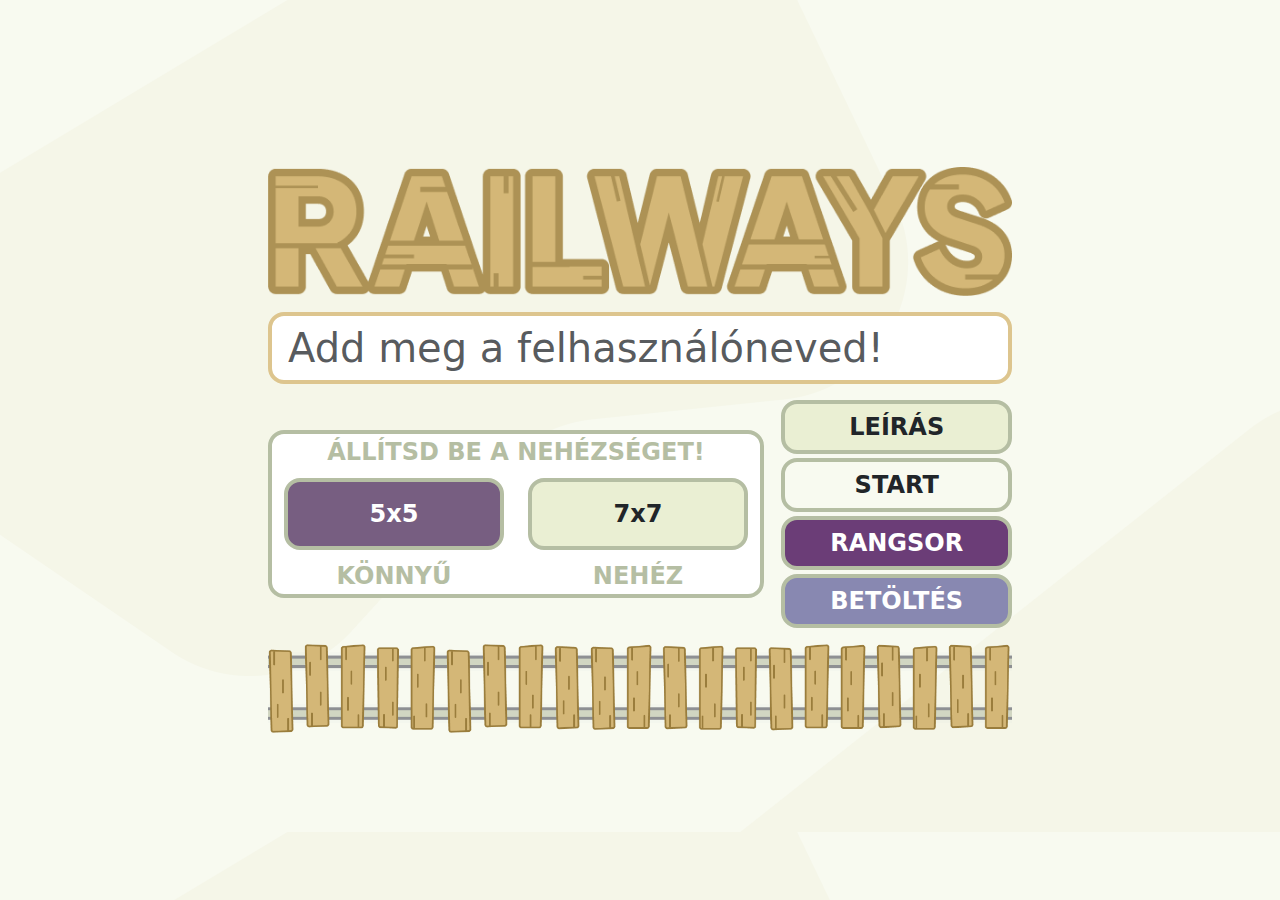
<file: index.html>
<!DOCTYPE html>
<html lang="hu">

<head>
    <meta charset="UTF-8">
    <meta name="viewport" content="width=device-width, initial-scale=1.0">
    <title>Railways Game </title>
    <link href="https://cdn.jsdelivr.net/npm/bootstrap@5.3.3/dist/css/bootstrap.min.css" rel="stylesheet" integrity="sha384-QWTKZyjpPEjISv5WaRU9OFeRpok6YctnYmDr5pNlyT2bRjXh0JMhjY6hW+ALEwIH" crossorigin="anonymous">
    <link rel="stylesheet" href="style.css">
    <link rel="icon" href="assets/images/favIco/favIcon.png" type="image/x-icon">
</head>

<body>
    <!-- Main menu -->
    <div class="container" id="menuScreen">
        <div class="row mb-3">
            <div class="col text-center">
                <img src="assets/images/screenElements/title.png" class="img-fluid" id="title" alt="Railways">
            </div>
        </div>
        <div class="row">
            <div class="col mb-3 text-center ">
                <input type="text" name="playerName" class="form-control m-0" id="usernameInput" placeholder="Add meg a felhasználóneved!">
            </div>
        </div>
        <div class="row m-0 justify-content-center align-items-center">
            <div class="col-8 text-center" id="difficultySection">
                <div class="row mb-2">
                    <span id="difficultyText">ÁLLÍTSD BE A NEHÉZSÉGET!</span>
                </div>
                <div class="row mb-2">
                    <div class="col-6 d-flex">
                        <button class="btn active" id="easyBtn">5x5</button>
                    </div>
                    <div class="col-6 d-flex">
                        <button class="btn" id="hardBtn">7x7</button>
                    </div>
                </div>
                <div class="row">
                    <div class="col">
                        <span>KÖNNYŰ</span>
                    </div>
                    <div class="col">
                        <span>NEHÉZ</span>
                    </div>
                </div>
            </div>

            <!-- Second column content -->
            <div class="col-4 m-0"> <!-- Centering inside the second column -->
                <div class="row d-flex justify-content-end">
                    <button class="btn mb-1" id="descriptionBtn">LEÍRÁS</button>
                </div>
                <div class="row d-flex justify-content-end">
                    <button class="btn mb-1" id="startGameBtn">START</button>
                </div>
                <div class="row d-flex justify-content-end">
                    <button class="btn mb-1" id="menuLeaderboardBtn">RANGSOR</button>
                </div>
                <div class="row d-flex justify-content-end">
                    <button class="btn" id="loadGameBtn">BETÖLTÉS</button>
                </div>
            </div>
        </div>
        <div class="row mt-3">
            <img src="/assets/images/screenElements/rail.png" class="img-fluid" alt="rail">
        </div>
    </div>

    <!-- Description screen -->
    <div class="container-lg" id="descriptionScreen">
        <div class="container" id="innerDescription">
            <div class="row">
                <div class="col text-center">
                    <img src="assets/images/screenElements/title.png" class="img-fluid" alt="RAILWAYS">
                </div>
            </div>
            <div class="row mt-3">
                <div class="col">
                    <p>
                        A játék különböző méretű négyzetrácsos hálón játszódhat, ahol a célunk az, hogy egy összefüggő körvasútvonalat alkossunk úgy, hogy minden olyan helyre eljusson a vonat, ahova lehetséges.
                        A térképen több különböző típusú mező található, melyek a játék kezdetén látszódnak a térképen:
                    </p>
                    <ul>
                        <li><b>Üres mező:</b> Ebben a cellában a vasútvonal a belépési irányon kívül maradék három irányba tud haladni.</li>
                        <li><b>Híd mező:</b> Ezen a mezőn a vasútvonalat csak a híd által megadott egyenes írányban lehet megépíteni.</li>
                        <li><b>Hegy mező:</b> Ezeken a mezőkön a sziklák a cellának két szomszédos kijáratát lezárják, így csak 90°-ban elfordulva lehet továbbhaladni.</li>
                        <li><b>Oázis mező:</b> Erre a cellára nem lehet vasutat építeni.</li>
                    </ul>
                    <p>
                        <b>Irányítás</b>
                        <hr>
                        <ul>
                            <li>Egy mezőre kattintva lehelyezhető egy sín, vagy ha már van ott akkor görbíthető.</li>
                            <li>Egy mezőre jobb klikkel kattintva, ha van sín, el tudjuk forgatni.</li>
                            <li>Control + Bal klikk kombinációval egy sín törölhető.</li>
                        </ul>
                    </p>
                </div>
            </div>
            <div class="row">
                <div class="col text-center">
                    <button class="btn closeBtn" id="descriptionCloseBtn">Vissza</button>
                </div>
            </div>
        </div>
    </div>

    <div class="container-lg" id="gameScreen">
        <div class="row">
            <div class="col-5 d-flex flex-column justify-content-xl-center">
                <div class="row mb-3">
                    <img src="assets/images/screenElements/title.png" alt="Title">
                </div>
                <div class="row text-center m-0" id="gameStatSection">
                    <div class="row">
                        <div class="col regularText">ÚTVONALTERVEZŐ</div>
                    </div>
                    <div class="row">
                        <div class="col bigText" id="playerName">[JÁTÉKOS NEVE]</div>
                    </div>
                    <div class="row mt-2 mb-2">
                        <hr>
                    </div>
                    <div class="row">
                        <div class="col regularText">ELTELT IDŐ</div>
                    </div>
                    <div class="row">
                        <div class="col bigText" id="time"></div>
                    </div>
                </div>
                <div class="row m-2">
                    <button class="btn" id="saveGameBtn">MENTÉS</button>
                </div>
                <div class="row m-2">
                    <button class="btn" id="pauseResumeGameBtn">SZÜNET</button>
                </div>
                <div class="row m-2">
                    <button class="btn" id="restartGameBtn">ÚJRAKEZDÉS</button>
                </div>
                <div class="row m-2">
                    <button class="btn" id="backToMenuBtn">VISSZA A MENÜBE</button>
                </div>
            </div>
            <div class="col-7 m-0 d-flex justify-content-center flex-column" id="gameBoardContainer">
                <div id="gameBoard" class="grid-container">
                    <!-- Game board goes here -->
                </div>
            </div>
        </div>
    </div>

    <!-- Leaderboard div -->
    <div class="container" id="leaderBoardScreen">
        <div class="container" id="innerLeaderBoard">
            <div class="row">
                <div class="col text-center">
                    <img src="assets/images/screenElements/title.png" class="img-fluid" alt="Title">
                </div>
            </div>
            <div class="row mt-3">
                <div class="col">
                    <div class="table-container">
                        <table class="table table-striped">
                            <thead>
                            <tr>
                                <th scope="col">Helyezés</th>
                                <th scope="col">Név</th>
                                <th scope="col">Idő</th>
                            </tr>
                            </thead>
                            <tbody id="leaderboardTable">
                            <!-- Leaderboard rows go here -->
                            </tbody>
                        </table>
                    </div>
                </div>
            </div>
            <div class="row mt-3">
                <div class="col text-center">
                    <button class="btn closeBtn" id="leaderboardCloseBtn">Vissza</button>
                </div>
            </div>
        </div>
    </div>
    <script type="module" src="js/index.js"></script>
</body>

</html>
</file>
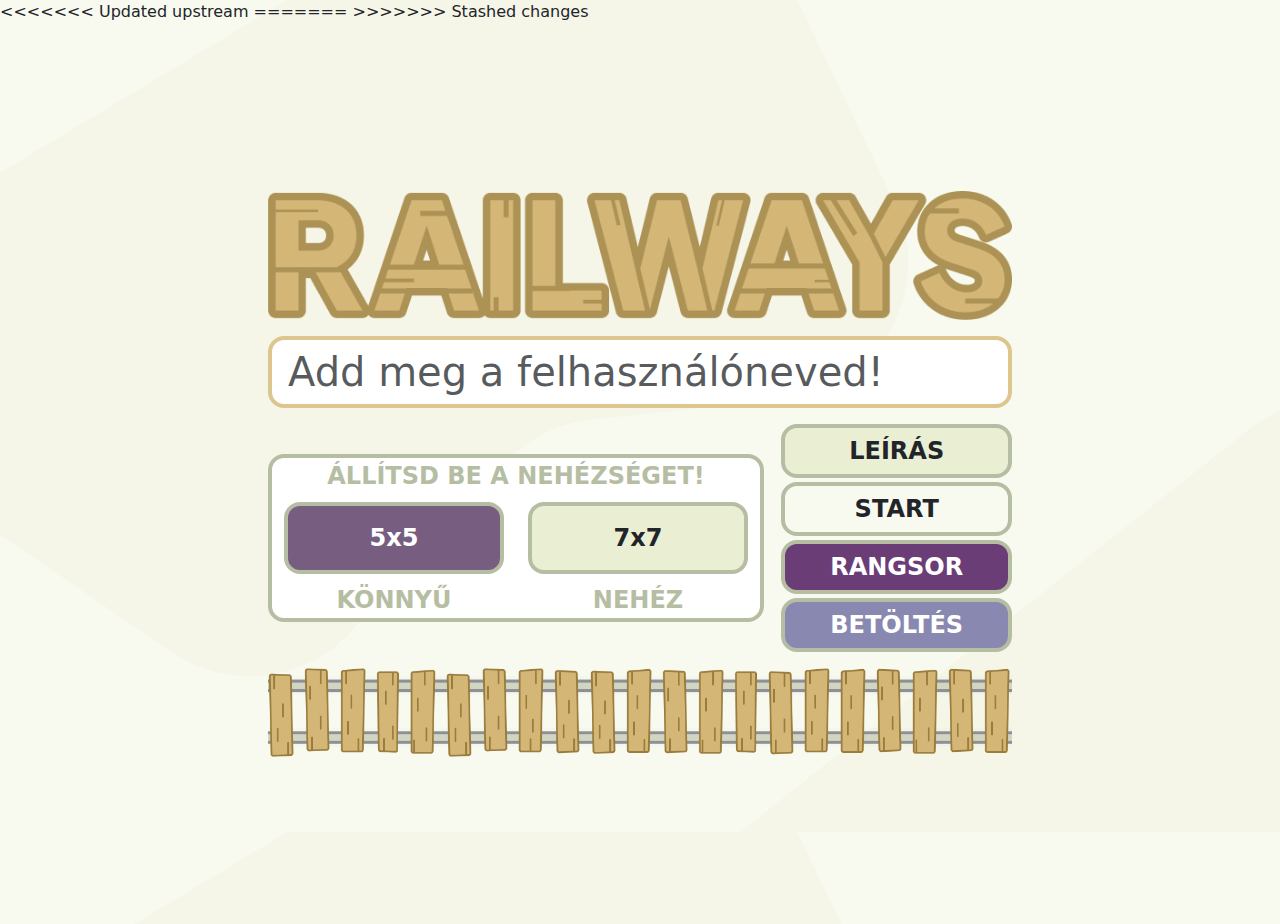
<file: src/html/index.html>
<!DOCTYPE html>
<html lang="hu">

<head>
    <meta charset="UTF-8">
    <meta name="viewport" content="width=device-width, initial-scale=1.0">
    <title>YCFCIY - BEADANDÓ </title>
<<<<<<< Updated upstream
    <link href="https://cdn.jsdelivr.net/npm/bootstrap@5.3.3/dist/css/bootstrap.min.css" rel="stylesheet" integrity="sha384-QWTKZyjpPEjISv5WaRU9OFeRpok6YctnYmDr5pNlyT2bRjXh0JMhjY6hW+ALEwIH" crossorigin="anonymous">
    <link rel="stylesheet" href="style.css">
=======
    <link href="https://cdn.jsdelivr.net/npm/bootstrap@5.3.3/dist/css/bootstrap.min.css" rel="stylesheet" integrity="sha384-QWTKZyjpPEjISv5WaRU9OFeRpok6YctnYmDr5pNlyT2bRjXh0JMhjY6hW+ALEwIH" crossorigin="anonymous"> <link rel="stylesheet" href="style.css">
>>>>>>> Stashed changes
    <link rel="icon" href="../../assets/images/favIco/favIcon.png" type="image/x-icon">
</head>

<body>
    <!-- Main menu -->
    <div class="container" id="menuScreen">
        <div class="row mb-3">
            <div class="col text-center">
                <img src="../../assets/images/screenElements/title.png" class="img-fluid" id="title" alt="Railways">
            </div>
        </div>
        <div class="row">
            <div class="col mb-3 text-center ">
                <input type="text" name="playerName" class="form-control m-0" id="usernameInput" placeholder="Add meg a felhasználóneved!">
            </div>
        </div>
        <div class="row m-0 justify-content-center align-items-center">
            <div class="col-8 text-center" id="difficultySection">
                <div class="row mb-2">
                    <span id="difficultyText">ÁLLÍTSD BE A NEHÉZSÉGET!</span>
                </div>
                <div class="row mb-2">
                    <div class="col-6 d-flex">
                        <button class="btn active" id="easyBtn">5x5</button>
                    </div>
                    <div class="col-6 d-flex">
                        <button class="btn" id="hardBtn">7x7</button>
                    </div>
                </div>
                <div class="row">
                    <div class="col">
                        <span>KÖNNYŰ</span>
                    </div>
                    <div class="col">
                        <span>NEHÉZ</span>
                    </div>
                </div>
            </div>

            <!-- Second column content -->
            <div class="col-4 m-0"> <!-- Centering inside the second column -->
                <div class="row d-flex justify-content-end">
                    <button class="btn mb-1" id="descriptionBtn">LEÍRÁS</button>
                </div>
                <div class="row d-flex justify-content-end">
                    <button class="btn mb-1" id="startGameBtn">START</button>
                </div>
                <div class="row d-flex justify-content-end">
                    <button class="btn mb-1" id="menuLeaderboardBtn">RANGSOR</button>
                </div>
                <div class="row d-flex justify-content-end">
                    <button class="btn" id="loadGameBtn">BETÖLTÉS</button>
                </div>
            </div>
        </div>
        <div class="row mt-3">
            <img src="../../assets/images/screenElements/rail.png" class="img-fluid" alt="rail">
        </div>
    </div>

    <!-- Description screen -->
    <div class="container-lg" id="descriptionScreen">
        <div class="container" id="innerDescription">
            <div class="row">
                <div class="col text-center">
                    <img src="../../assets/images/screenElements/title.png" class="img-fluid" alt="RAILWAYS">
                </div>
            </div>
            <div class="row mt-3">
                <div class="col">
                    <p>
                        A játék különböző méretű négyzetrácsos hálón játszódhat, ahol a célunk az, hogy egy összefüggő körvasútvonalat alkossunk úgy, hogy minden olyan helyre eljusson a vonat, ahova lehetséges.
                        A térképen több különböző típusú mező található, melyek a játék kezdetén látszódnak a térképen:
                    </p>
                    <ul>
                        <li><b>Üres mező:</b> Ebben a cellában a vasútvonal a belépési irányon kívül maradék három irányba tud haladni.</li>
                        <li><b>Híd mező:</b> Ezen a mezőn a vasútvonalat csak a híd által megadott egyenes írányban lehet megépíteni.</li>
                        <li><b>Hegy mező:</b> Ezeken a mezőkön a sziklák a cellának két szomszédos kijáratát lezárják, így csak 90°-ban elfordulva lehet továbbhaladni.</li>
                        <li><b>Oázis mező:</b> Erre a cellára nem lehet vasutat építeni.</li>
                    </ul>
                    <p>
                        <b>Irányítás</b>
                        <hr>
                        <ul>
                            <li>Egy mezőre kattintva lehelyezhető egy sín, vagy ha már van ott akkor görbíthető.</li>
                            <li>Egy mezőre jobb klikkel kattintva, ha van sín, el tudjuk forgatni.</li>
                            <li>Control + Bal klikk kombinációval egy sín törölhető.</li>
                        </ul>
                    </p>
                </div>
            </div>
            <div class="row">
                <div class="col text-center">
                    <button class="btn closeBtn" id="descriptionCloseBtn">Vissza</button>
                </div>
            </div>
        </div>
    </div>

    <div class="container-lg" id="gameScreen">
        <div class="row">
            <div class="col-5 d-flex flex-column justify-content-xl-center">
                <div class="row mb-3">
                    <img src="../../assets/images/screenElements/title.png" alt="Title">
                </div>
                <div class="row text-center m-0" id="gameStatSection">
                    <div class="row">
                        <div class="col regularText">ÚTVONALTERVEZŐ</div>
                    </div>
                    <div class="row">
                        <div class="col bigText" id="playerName">[JÁTÉKOS NEVE]</div>
                    </div>
                    <div class="row mt-2 mb-2">
                        <hr>
                    </div>
                    <div class="row">
                        <div class="col regularText">ELTELT IDŐ</div>
                    </div>
                    <div class="row">
                        <div class="col bigText" id="time"></div>
                    </div>
                </div>
                <div class="row m-2">
                    <button class="btn" id="saveGameBtn">MENTÉS</button>
                </div>
                <div class="row m-2">
                    <button class="btn" id="pauseResumeGameBtn">SZÜNET</button>
                </div>
                <div class="row m-2">
                    <button class="btn" id="restartGameBtn">ÚJRAKEZDÉS</button>
                </div>
                <div class="row m-2">
                    <button class="btn" id="backToMenuBtn">VISSZA A MENÜBE</button>
                </div>
            </div>
            <div class="col-7 m-0 d-flex justify-content-center flex-column" id="gameBoardContainer">
                <div id="gameBoard" class="grid-container">
                    <!-- Game board goes here -->
                </div>
            </div>
        </div>
    </div>

    <!-- Leaderboard div -->
    <div class="container" id="leaderBoardScreen">
        <div class="container" id="innerLeaderBoard">
            <div class="row">
                <div class="col text-center">
                    <img src="../../assets/images/screenElements/title.png" class="img-fluid" alt="Title">
                </div>
            </div>
            <div class="row mt-3">
                <div class="col">
                    <!-- Add a div for the table container -->
                    <div class="table-container">
                        <table class="table table-striped">
                            <thead>
                            <tr>
                                <th scope="col">Helyezés</th>
                                <th scope="col">Név</th>
                                <th scope="col">Idő</th>
                            </tr>
                            </thead>
                            <tbody id="leaderboardTable">
                            <!-- Leaderboard rows go here -->
                            </tbody>
                        </table>
                    </div>
                </div>
            </div>
            <div class="row mt-3">
                <div class="col text-center">
                    <button class="btn closeBtn" id="leaderboardCloseBtn">Vissza</button>
                </div>
            </div>
        </div>
    </div>
    <script type="module" src="../js/index.js"></script>
</body>

</html>
</file>
<file: style.css>
body {
  background-image: url(assets/images/background/menubackground.png);
}

#title {
  width: 65vw;
}

.btn {
  font-size: 1.5rem;
  font-weight: bold;
  border: solid 0.3rem #b5bea3 !important;
  padding: 0.1rem;
}

.btn:hover {
  background-color: #29233b !important;
  color: white !important;
}

.closeBtn {
  background-color: #515169;
  color: white;
  height: 8vh;
  width: 30%;
  border-radius: 1rem;
  border-color: #29233b !important;
  font-size: 1.5rem;
}

#menuScreen,
#gameScreen,
#descriptionScreen,
#leaderBoardScreen {
  min-height: 100vh;
  display: flex;
  flex-direction: column;
  justify-content: center;
}

#menuScreen {
  @media (min-width: 992px) {
    width: 70vw;
  }

  @media (min-width: 1200px) {
    width: 60vw;
  }

  @media (min-width: 1400px) {
    width: 55vw;
  }
}

#usernameInput {
  border: solid 0.3rem #ddc58e;
  border-radius: 1rem;
  margin: 1rem;
  padding: 1rem;
  height: 8vh;
  font-size: 2.5rem;
  background-color: white;
  color: #ddc58e;
}

#difficultySection {
  border: solid 0.3rem #b5bea3;
  color: #b5bea3;
  font-weight: bold;
  border-radius: 1rem;
  font-size: 1.5rem;
  background-color: white;
}

#easyBtn,
#hardBtn,
#descriptionBtn,
#startGameBtn,
#menuLeaderboardBtn,
#loadGameBtn {
  border: solid 0.02rem #000;
  border-radius: 1rem;
  width: 100%;
  height: 8vh;
  font-size: 1.5rem;
}

#loadGameBtn {
  background-color: #8888b1;
  color: white;
}

#easyBtn {
  background-color: white;
  color: #b5bea3;
}

#hardBtn,
#descriptionBtn {
  background-color: #eaefd3;
}

#menuLeaderboardBtn {
  background-color: #6b3d77;
  color: white;
}

#descriptionBtn,
#startGameBtn,
#menuLeaderboardBtn,
#loadGameBtn {
  width: 93%;
  height: 6vh;
}

#gameScreen {
  display: none;
  justify-content: center;
  height: 100vh;
  padding: 0;
}

#gameStatSection {
  border: solid 0.3rem #ddc58e;
  margin-top: 1.5rem;
  border-radius: 1rem;
  margin-right: 4rem;
  padding: 1rem;
}

.regularText {
  font-size: 2rem;
  color: #515169;
}

.bigText {
  font-size: 2.5rem;
  color: #29233b;
  font-weight: bold;
}

#gameBoard {
  border: solid 1rem #783c07;
  border-radius: 1rem;
}

.active {
  color: white !important;
  background-color: rgb(119, 94, 129) !important;
}

#descriptionScreen,
#leaderBoardScreen {
  display: none;
  padding: 0;
  justify-content: center;
  font-size: 1.25rem;
  height: 100vh;
}

#descriptionScreen,
#leaderBoardScreen {
  @media (min-width: 992px) {
    font-size: medium;
  }

  @media (min-width: 1200px) {
    font-size: 1.1rem;
  }

  @media (min-width: 1400px) {
    font-size: 1.25rem;
  }
}

#innerDescription,
#innerLeaderBoard {
  background-color: white;
  border: solid 0.3rem #ddc58e;
  border-radius: 1rem;
  padding: 2rem;
}

.table-container {
  max-height: 45vh;
  overflow-y: auto;
  margin-top: 1rem;
}

.highlight {
  background-color: #29233b !important;
  color: white !important;
}

.d-flex[style*="display:none"],
.d-flex[style*="display: none"] {
  display: none !important;
}
</file>
<file: src/html/style.css>
body {
  background-image: url(../../assets/images/background/menubackground.png);
}

#title {
  width: 65vw;
}

.btn {
  font-size: 1.5rem;
  font-weight: bold;
  border: solid 0.3rem #B5BEA3 !important;
  padding: 0.1rem;
}

.btn:hover {
  background-color: #29233B !important;
  color: white !important;
}

.closeBtn {
  background-color: #515169;
  color: white;
  height: 8vh;
  width: 30%;
  border-radius: 1rem;
  border-color: #29233B !important;
  font-size: 1.5rem;
}

#menuScreen, #gameScreen, #descriptionScreen, #leaderBoardScreen {
  min-height: 100vh;
  display: flex;
  flex-direction: column;
  justify-content: center;
}

#menuScreen {
  @media (min-width: 992px) {
    width: 70vw;
  }

  @media (min-width: 1200px) {
    width: 60vw;
  }

  @media (min-width: 1400px) {
    width: 55vw;
  }
}

#usernameInput {
  border: solid 0.3rem #DDC58E;
  border-radius: 1rem;
  margin: 1rem;
  padding: 1rem;
  height: 8vh;
  font-size: 2.5rem;
  background-color: white;
  color: #DDC58E;
}

#difficultySection {
  border: solid 0.3rem #B5BEA3;
  color: #B5BEA3;
  font-weight: bold;
  border-radius: 1rem;
  font-size: 1.5rem;
  background-color: white;
}

#easyBtn, #hardBtn, #descriptionBtn, #startGameBtn, #menuLeaderboardBtn, #loadGameBtn {
  border: solid 0.02rem #000;
  border-radius: 1rem;
  width: 100%;
  height: 8vh;
  font-size: 1.5rem;
}

#loadGameBtn {
  background-color: #8888b1;
  color: white;
}

#easyBtn {
  background-color: white;
  color: #B5BEA3;
}

#hardBtn, #descriptionBtn {
  background-color: #EAEFD3;
}

#menuLeaderboardBtn {
  background-color: #6b3d77;
  color: white;
}

#descriptionBtn, #startGameBtn, #menuLeaderboardBtn, #loadGameBtn {
  width: 93%;
  height: 6vh;
}

#gameScreen {
  display: none;
  justify-content: center;
  height: 100vh;
  padding: 0;
}

#gameStatSection {
  border: solid 0.3rem #DDC58E;
  margin-top: 1.5rem;
  border-radius: 1rem;
  margin-right: 4rem;
  padding: 1rem;
}

.regularText {
  font-size: 2rem;
  color: #515169;
}

.bigText {
  font-size: 2.5rem;
  color: #29233B;
  font-weight: bold;
}

#gameBoard {
  border: solid 1rem #783c07;
  border-radius: 1rem;
}

.active {
  color: white !important;
  background-color: rgb(119, 94, 129) !important;
}

#descriptionScreen, #leaderBoardScreen {
  display: none; 
  padding: 0;
  justify-content: center;
  font-size: 1.25rem;
  height: 100vh;
}

#descriptionScreen, #leaderBoardScreen {
  @media (min-width: 992px) {
    font-size: medium;
  }

  @media (min-width: 1200px) {
    font-size: 1.10rem;
  }

  @media (min-width: 1400px) {
    font-size: 1.25rem;
  }
}

#innerDescription, #innerLeaderBoard {
  background-color: white;
  border: solid 0.3rem #DDC58E;
  border-radius: 1rem;
  padding: 2rem;
}

.table-container {
  max-height: 45vh; 
  overflow-y: auto; 
  margin-top: 1rem;
}

.highlight {
  background-color: #29233B !important;
  color: white !important;
}

.d-flex[style*="display:none"], .d-flex[style*="display: none"] {
  display: none !important;
}
</file>
